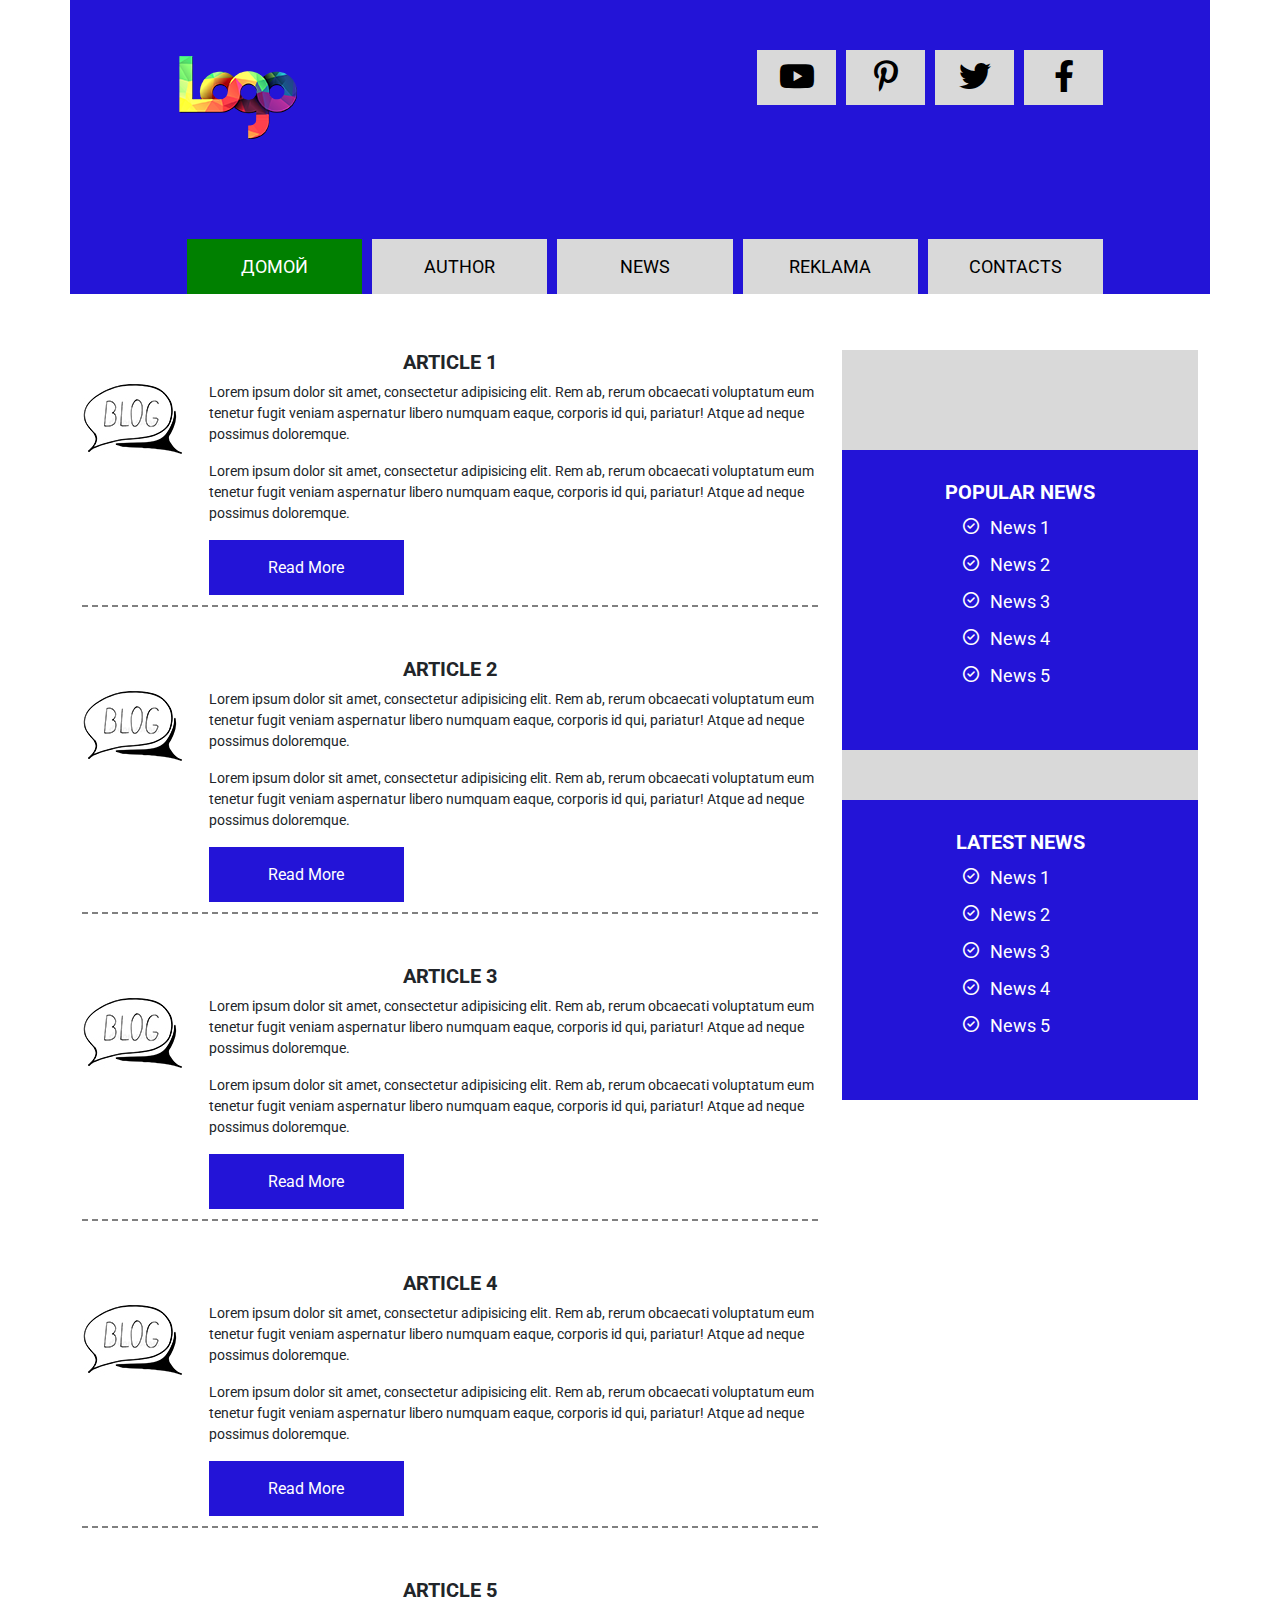
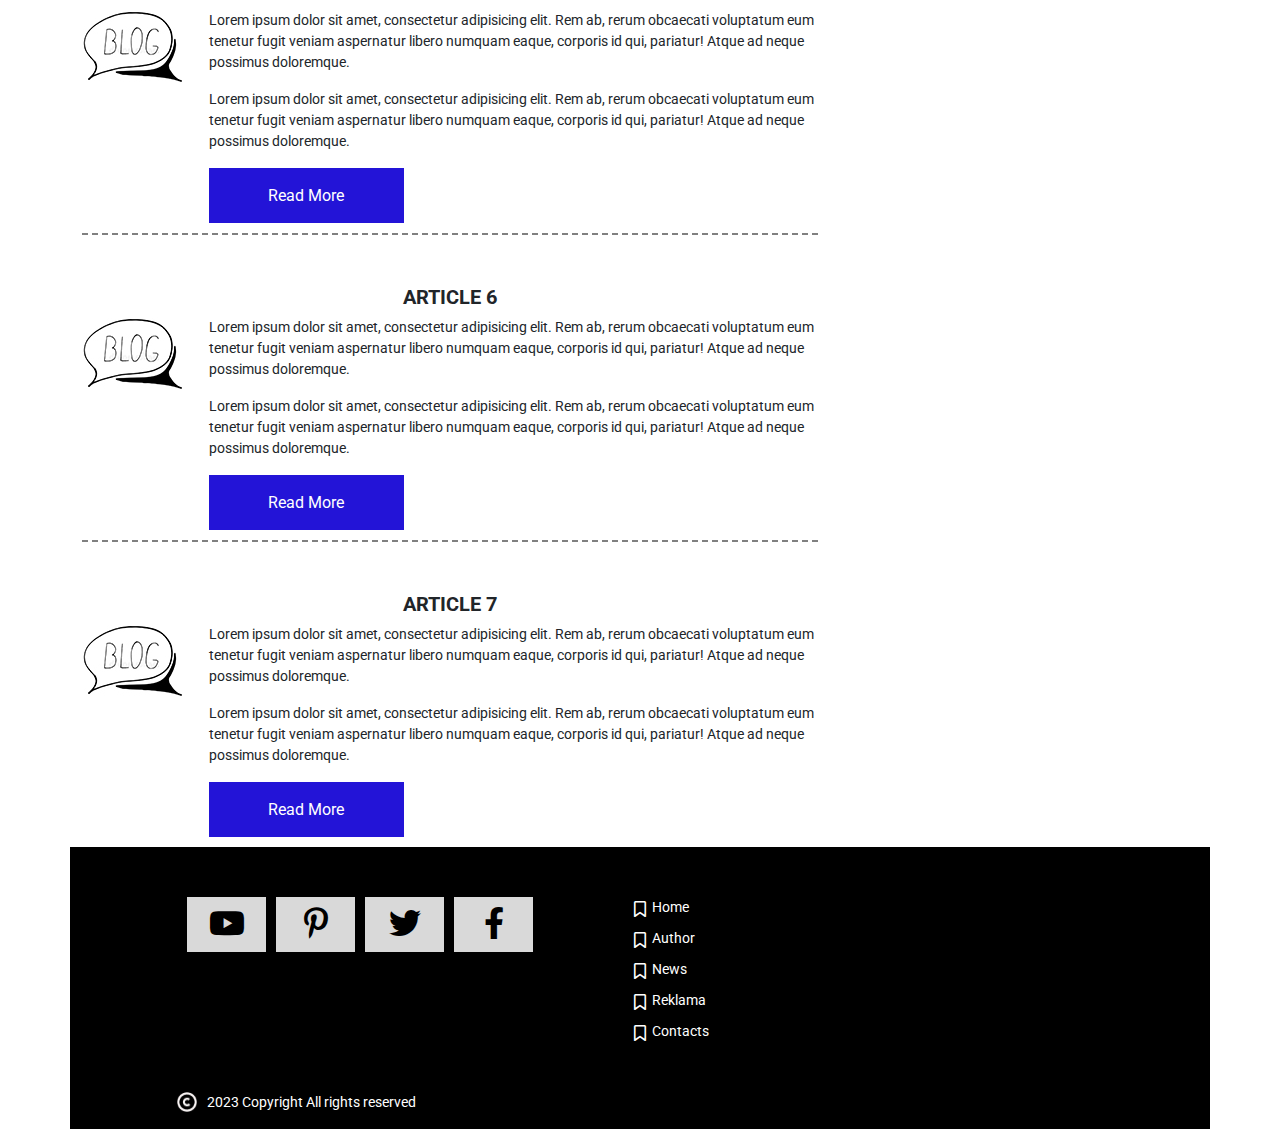
<file: index.html>
<!DOCTYPE html>
<html lang="en">
<head>
	<meta charset="UTF-8">
	<meta name="viewport" content="width=device-width, initial-scale=1.0">
	<title>Document</title>
	<link rel="stylesheet" href="libs/bootstrap/css/bootstrap.css">
	<link rel="stylesheet" href="libs/fontawesome/css/all.css">
	<link rel="preconnect" href="https://fonts.googleapis.com">
    <link rel="preconnect" href="https://fonts.gstatic.com" crossorigin>
    <link href="https://fonts.googleapis.com/css2?family=Roboto:wght@400;700&display=swap" rel="stylesheet">
	<link rel="stylesheet" href="css/style.css">
</head>
<body>
	<header>
		<div class="up">
			<i class="fa-sharp fa-solid fa-chevron-up"></i>
		</div>
		<div class="container headerfon">
			<div class="row">
				<div class="col-md-2 offset-md-1 offset-sm-1">
					<div class="logo">
						<img src="img/logo.png" alt="">
					</div>
				</div>
				<div class="col-md-4 offset-md-4 offset-sm-1">
					<div class="soc-icons">
						<a href="#"><i class="fa-brands fa-youtube"></i></a>
						<a href="#"><i class="fa-brands fa-pinterest-p"></i></a>
						<a href="#"><i class="fa-brands fa-twitter"></i></a>
						<a href="#"><i class="fa-brands fa-facebook-f"></i></a>
					</div>
				</div>
			</div>
			<div class="row">
				<div class="col-md-10 offset-md-1">
					<ul class="header-menu">
						<li class="active"><a href="index.html">Домой</a></li>
						<li><a href="author.html">Author</a></li>
						<li><a href="#">News</a></li>
						<li><a href="#">Reklama</a></li>
						<li><a href="#">Contacts</a></li>
					</ul>
				</div>
			</div>
		</div>
	</header>
	<main>
		<div class="container">
			<div class="row">
				<div class="col-md-8">
					<article>
						<h2 class="post-title">Article 1</h2>
						<div class="row">
							<div class="col-md-2">
								<img src="img/miniatura.jpg" alt="">
							</div>
							<div class="col-md-10">
								<p class="post">
									Lorem ipsum dolor sit amet, consectetur adipisicing elit. Rem ab, rerum obcaecati voluptatum eum tenetur fugit veniam aspernatur libero numquam eaque, corporis id qui, pariatur! Atque ad neque possimus doloremque.
								</p>
								<p class="post">
									Lorem ipsum dolor sit amet, consectetur adipisicing elit. Rem ab, rerum obcaecati voluptatum eum tenetur fugit veniam aspernatur libero numquam eaque, corporis id qui, pariatur! Atque ad neque possimus doloremque.
								</p>
								<a href="#" class="readmore">Read more</a>
							</div>
						</div>
					</article>
					<article>
						<h2 class="post-title">Article 2</h2>
						<div class="row">
							<div class="col-md-2">
								<img src="img/miniatura.jpg" alt="">
							</div>
							<div class="col-md-10">
								<p class="post">
									Lorem ipsum dolor sit amet, consectetur adipisicing elit. Rem ab, rerum obcaecati voluptatum eum tenetur fugit veniam aspernatur libero numquam eaque, corporis id qui, pariatur! Atque ad neque possimus doloremque.
								</p>
								<p class="post">
									Lorem ipsum dolor sit amet, consectetur adipisicing elit. Rem ab, rerum obcaecati voluptatum eum tenetur fugit veniam aspernatur libero numquam eaque, corporis id qui, pariatur! Atque ad neque possimus doloremque.
								</p>
								<a href="#" class="readmore">Read more</a>
							</div>
						</div>
					</article>
					<article>
						<h2 class="post-title">Article 3</h2>
						<div class="row">
							<div class="col-md-2">
								<img src="img/miniatura.jpg" alt="">
							</div>
							<div class="col-md-10">
								<p class="post">
									Lorem ipsum dolor sit amet, consectetur adipisicing elit. Rem ab, rerum obcaecati voluptatum eum tenetur fugit veniam aspernatur libero numquam eaque, corporis id qui, pariatur! Atque ad neque possimus doloremque.
								</p>
								<p class="post">
									Lorem ipsum dolor sit amet, consectetur adipisicing elit. Rem ab, rerum obcaecati voluptatum eum tenetur fugit veniam aspernatur libero numquam eaque, corporis id qui, pariatur! Atque ad neque possimus doloremque.
								</p>
								<a href="#" class="readmore">Read more</a>
							</div>
						</div>
					</article>
					<article>
						<h2 class="post-title">Article 4</h2>
						<div class="row">
							<div class="col-md-2">
								<img src="img/miniatura.jpg" alt="">
							</div>
							<div class="col-md-10">
								<p class="post">
									Lorem ipsum dolor sit amet, consectetur adipisicing elit. Rem ab, rerum obcaecati voluptatum eum tenetur fugit veniam aspernatur libero numquam eaque, corporis id qui, pariatur! Atque ad neque possimus doloremque.
								</p>
								<p class="post">
									Lorem ipsum dolor sit amet, consectetur adipisicing elit. Rem ab, rerum obcaecati voluptatum eum tenetur fugit veniam aspernatur libero numquam eaque, corporis id qui, pariatur! Atque ad neque possimus doloremque.
								</p>
								<a href="#" class="readmore">Read more</a>
							</div>
						</div>
					</article>
					<article>
						<h2 class="post-title">Article 5</h2>
						<div class="row">
							<div class="col-md-2">
								<img src="img/miniatura.jpg" alt="">
							</div>
							<div class="col-md-10">
								<p class="post">
									Lorem ipsum dolor sit amet, consectetur adipisicing elit. Rem ab, rerum obcaecati voluptatum eum tenetur fugit veniam aspernatur libero numquam eaque, corporis id qui, pariatur! Atque ad neque possimus doloremque.
								</p>
								<p class="post">
									Lorem ipsum dolor sit amet, consectetur adipisicing elit. Rem ab, rerum obcaecati voluptatum eum tenetur fugit veniam aspernatur libero numquam eaque, corporis id qui, pariatur! Atque ad neque possimus doloremque.
								</p>
								<a href="#" class="readmore">Read more</a>
							</div>
						</div>
					</article>
					<article>
						<h2 class="post-title">Article 6</h2>
						<div class="row">
							<div class="col-md-2">
								<img src="img/miniatura.jpg" alt="">
							</div>
							<div class="col-md-10">
								<p class="post">
									Lorem ipsum dolor sit amet, consectetur adipisicing elit. Rem ab, rerum obcaecati voluptatum eum tenetur fugit veniam aspernatur libero numquam eaque, corporis id qui, pariatur! Atque ad neque possimus doloremque.
								</p>
								<p class="post">
									Lorem ipsum dolor sit amet, consectetur adipisicing elit. Rem ab, rerum obcaecati voluptatum eum tenetur fugit veniam aspernatur libero numquam eaque, corporis id qui, pariatur! Atque ad neque possimus doloremque.
								</p>
								<a href="#" class="readmore">Read more</a>
							</div>
						</div>
					</article>
					<article>
						<h2 class="post-title">Article 7</h2>
						<div class="row">
							<div class="col-md-2">
								<img src="img/miniatura.jpg" alt="">
							</div>
							<div class="col-md-10">
								<p class="post">
									Lorem ipsum dolor sit amet, consectetur adipisicing elit. Rem ab, rerum obcaecati voluptatum eum tenetur fugit veniam aspernatur libero numquam eaque, corporis id qui, pariatur! Atque ad neque possimus doloremque.
								</p>
								<p class="post">
									Lorem ipsum dolor sit amet, consectetur adipisicing elit. Rem ab, rerum obcaecati voluptatum eum tenetur fugit veniam aspernatur libero numquam eaque, corporis id qui, pariatur! Atque ad neque possimus doloremque.
								</p>
								<a href="#" class="readmore">Read more</a>
							</div>
						</div>
					</article>
				</div>
				<div class="col-md-4">
					<aside>
						<div class="widget">
							<h3 class="widget-title">Popular news</h3>
							<ul class="widget-list">
								<li><a href="#">News 1</a></li>
								<li><a href="#">News 2</a></li>
								<li><a href="#">News 3</a></li>
								<li><a href="#">News 4</a></li>
								<li><a href="#">News 5</a></li>
							</ul>
						</div>
						<div class="widget">
							<h3 class="widget-title">Latest news</h3>
							<ul class="widget-list">
								<li><a href="#">News 1</a></li>
								<li><a href="#">News 2</a></li>
								<li><a href="#">News 3</a></li>
								<li><a href="#">News 4</a></li>
								<li><a href="#">News 5</a></li>
							</ul>
						</div>
					</aside>
				</div>
			</div>
		</div>
	</main>
	<footer>
		<div class="container footerfon">
			<div class="row">
				<div class="col-md-4 offset-md-1 offset-sm-1">
					<div class="soc-icons">
						<a href="#"><i class="fa-brands fa-youtube"></i></a>
						<a href="#"><i class="fa-brands fa-pinterest-p"></i></a>
						<a href="#"><i class="fa-brands fa-twitter"></i></a>
						<a href="#"><i class="fa-brands fa-facebook-f"></i></a>
					</div>
				</div>
				<div class="col-md-3 offset-md-1 offset-sm-3">
					<ul class="footer-menu">
						<li><a href="#">Home</a></li>
						<li><a href="#">Author</a></li>
						<li><a href="#">News</a></li>
						<li><a href="#">Reklama</a></li>
						<li><a href="#">Contacts</a></li>
					</ul>
				</div>
			</div>
			<div class="row">
				<div class="col-md-5 offset-md-1 offset-sm-1">
					<div class="copy-img">
						<img src="img/copy.png" alt="">
						<p class="copy"> 2023 Copyright All rights reserved</p>
					</div>
					
				</div>
			</div>
		</div>
	</footer>
	<script src="js/script.js"></script>
</body>
</html>
</file>
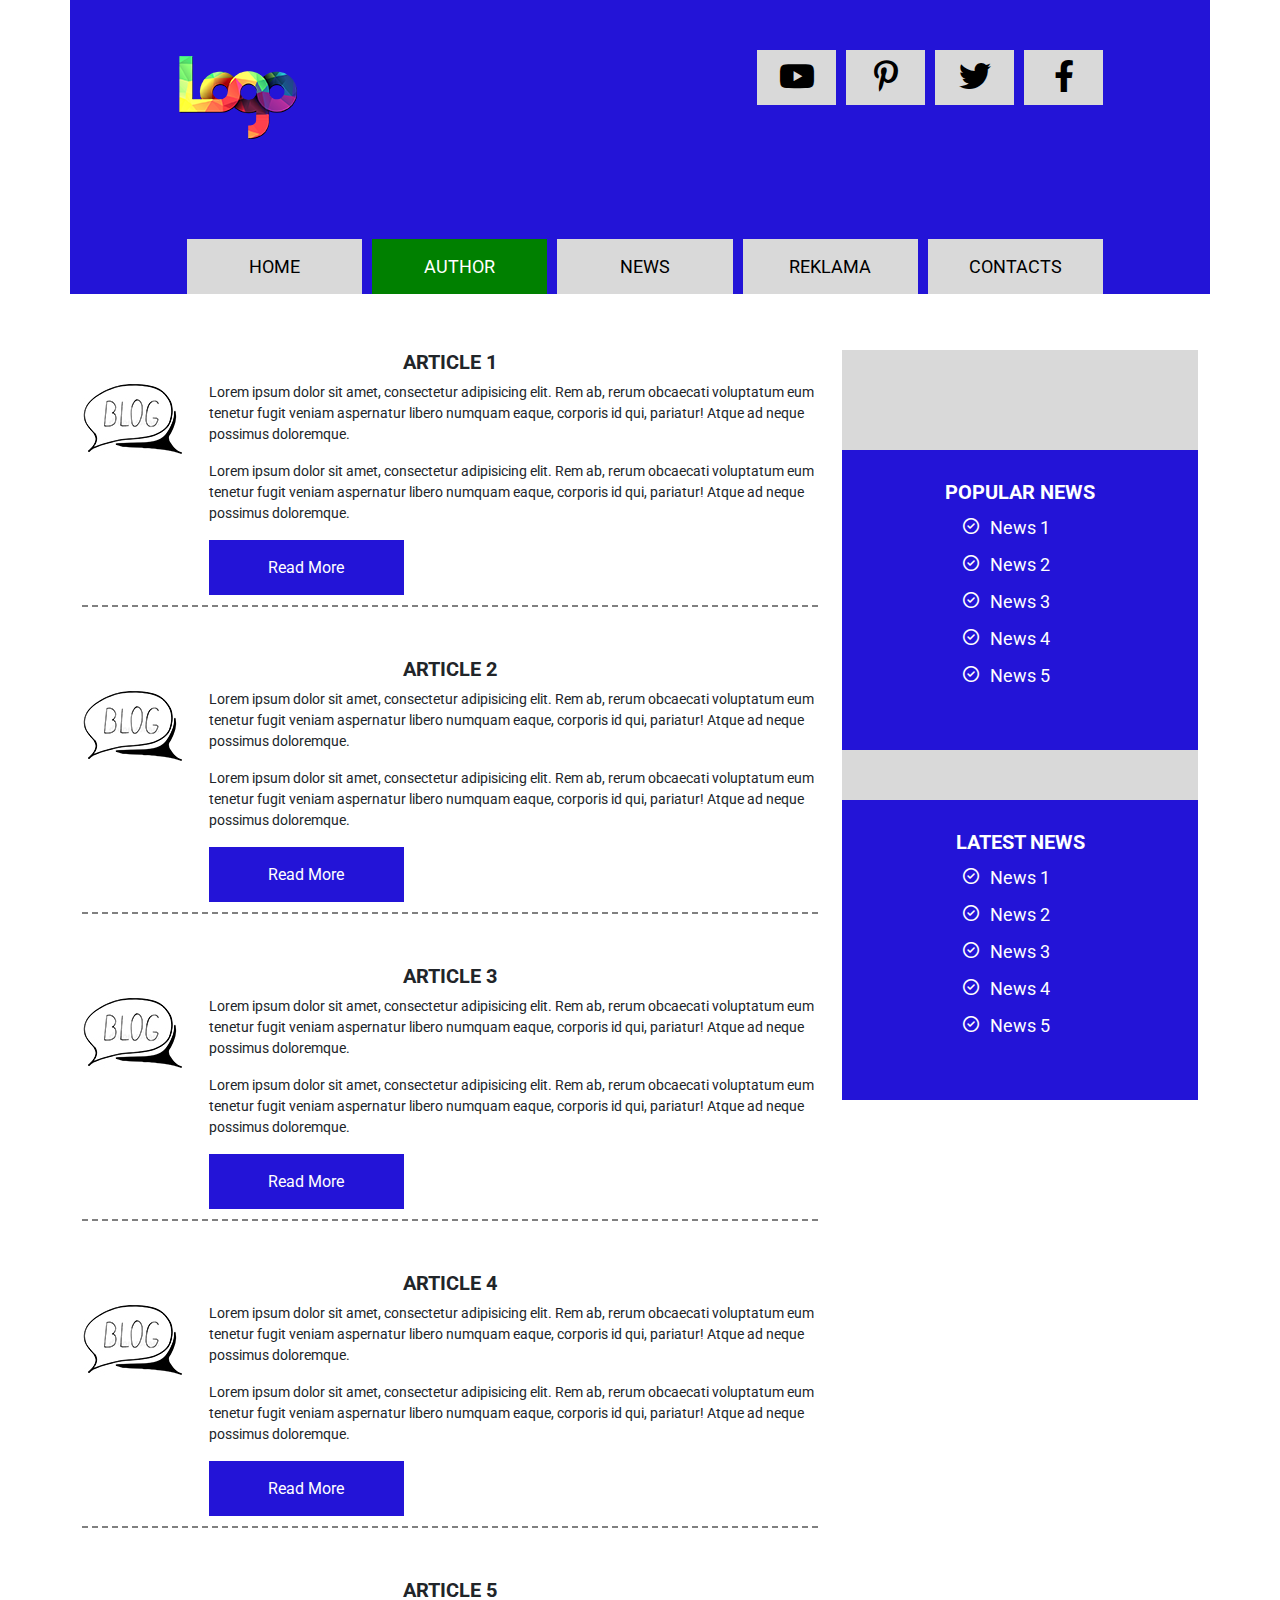
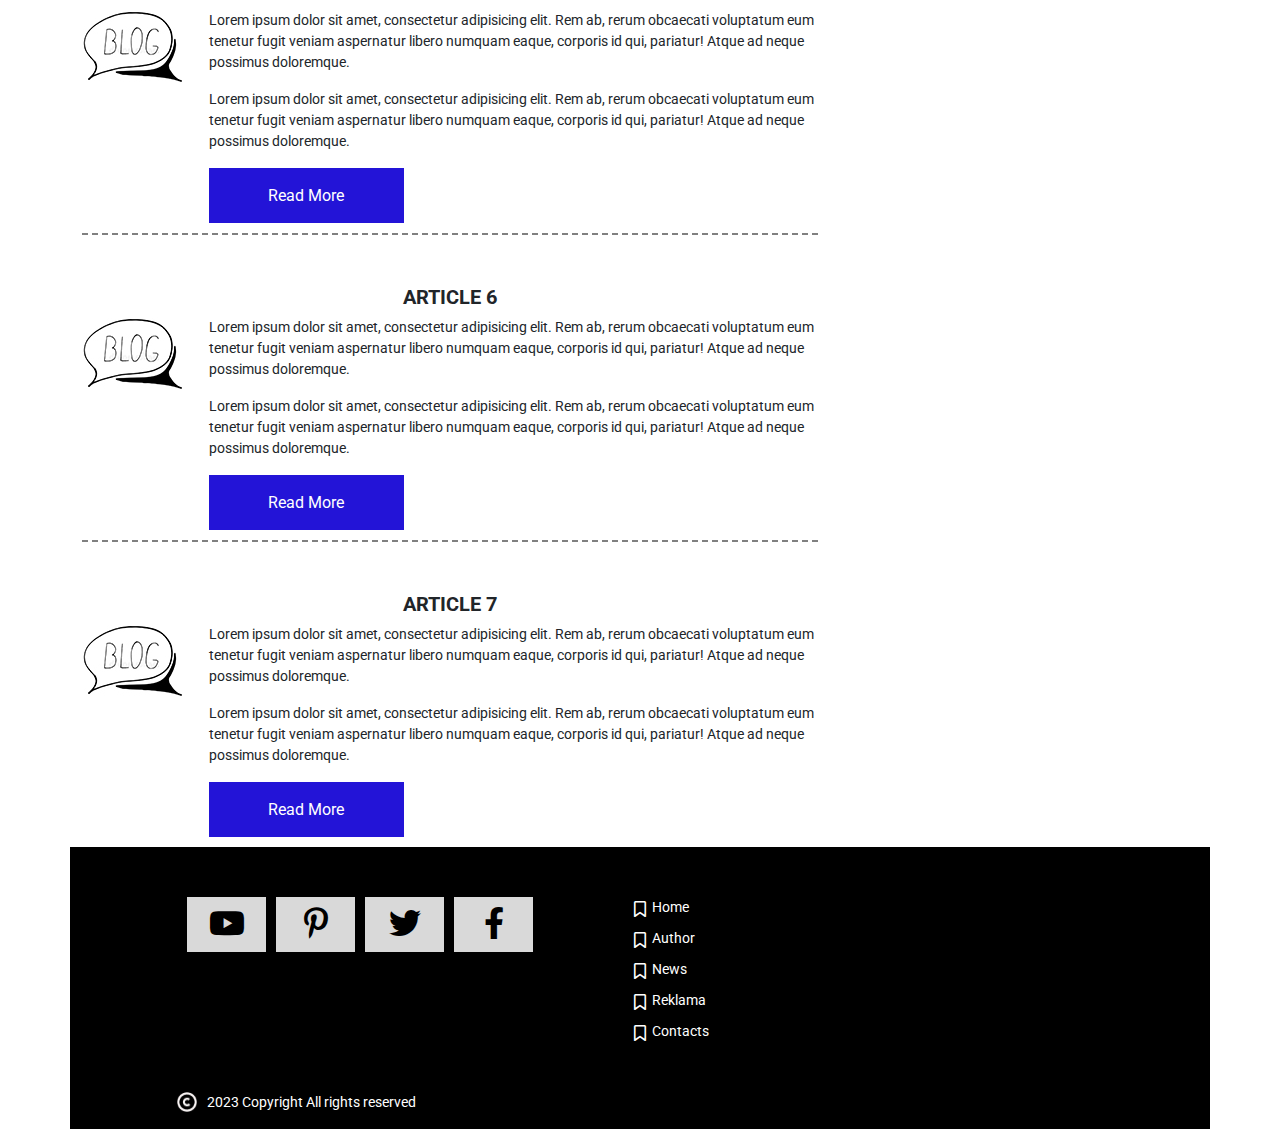
<file: author.html>
<!DOCTYPE html>
<html lang="en">
<head>
	<meta charset="UTF-8">
	<meta name="viewport" content="width=device-width, initial-scale=1.0">
	<title>Document</title>
	<link rel="stylesheet" href="libs/bootstrap/css/bootstrap.css">
	<link rel="stylesheet" href="libs/fontawesome/css/all.css">
	<link rel="preconnect" href="https://fonts.googleapis.com">
    <link rel="preconnect" href="https://fonts.gstatic.com" crossorigin>
    <link href="https://fonts.googleapis.com/css2?family=Roboto:wght@400;700&display=swap" rel="stylesheet">
	<link rel="stylesheet" href="css/style.css">
</head>
<body>
	<header>
		<div class="up">
			<i class="fa-sharp fa-solid fa-chevron-up"></i>
		</div>
		<div class="container headerfon">
			<div class="row">
				<div class="col-md-2 offset-md-1">
					<div class="logo">
						<img src="img/logo.png" alt="">
					</div>
				</div>
				<div class="col-md-4 offset-md-4">
					<div class="soc-icons">
						<a href="#"><i class="fa-brands fa-youtube"></i></a>
						<a href="#"><i class="fa-brands fa-pinterest-p"></i></a>
						<a href="#"><i class="fa-brands fa-twitter"></i></a>
						<a href="#"><i class="fa-brands fa-facebook-f"></i></a>
					</div>
				</div>
			</div>
			<div class="row">
				<div class="col-md-10 offset-md-1">
					<ul class="header-menu">
						<li><a href="index.html">Home</a></li>
						<li class="active"><a href="author.html">Author</a></li>
						<li><a href="#">News</a></li>
						<li><a href="#">Reklama</a></li>
						<li><a href="#">Contacts</a></li>
					</ul>
				</div>
			</div>
		</div>
	</header>
	<main>
		<div class="container">
			<div class="row">
				<div class="col-md-8">
					<article>
						<h2 class="post-title">Article 1</h2>
						<div class="row">
							<div class="col-md-2">
								<img src="img/miniatura.jpg" alt="">
							</div>
							<div class="col-md-10">
								<p class="post">
									Lorem ipsum dolor sit amet, consectetur adipisicing elit. Rem ab, rerum obcaecati voluptatum eum tenetur fugit veniam aspernatur libero numquam eaque, corporis id qui, pariatur! Atque ad neque possimus doloremque.
								</p>
								<p class="post">
									Lorem ipsum dolor sit amet, consectetur adipisicing elit. Rem ab, rerum obcaecati voluptatum eum tenetur fugit veniam aspernatur libero numquam eaque, corporis id qui, pariatur! Atque ad neque possimus doloremque.
								</p>
								<a href="#" class="readmore">Read more</a>
							</div>
						</div>
					</article>
					<article>
						<h2 class="post-title">Article 2</h2>
						<div class="row">
							<div class="col-md-2">
								<img src="img/miniatura.jpg" alt="">
							</div>
							<div class="col-md-10">
								<p class="post">
									Lorem ipsum dolor sit amet, consectetur adipisicing elit. Rem ab, rerum obcaecati voluptatum eum tenetur fugit veniam aspernatur libero numquam eaque, corporis id qui, pariatur! Atque ad neque possimus doloremque.
								</p>
								<p class="post">
									Lorem ipsum dolor sit amet, consectetur adipisicing elit. Rem ab, rerum obcaecati voluptatum eum tenetur fugit veniam aspernatur libero numquam eaque, corporis id qui, pariatur! Atque ad neque possimus doloremque.
								</p>
								<a href="#" class="readmore">Read more</a>
							</div>
						</div>
					</article>
					<article>
						<h2 class="post-title">Article 3</h2>
						<div class="row">
							<div class="col-md-2">
								<img src="img/miniatura.jpg" alt="">
							</div>
							<div class="col-md-10">
								<p class="post">
									Lorem ipsum dolor sit amet, consectetur adipisicing elit. Rem ab, rerum obcaecati voluptatum eum tenetur fugit veniam aspernatur libero numquam eaque, corporis id qui, pariatur! Atque ad neque possimus doloremque.
								</p>
								<p class="post">
									Lorem ipsum dolor sit amet, consectetur adipisicing elit. Rem ab, rerum obcaecati voluptatum eum tenetur fugit veniam aspernatur libero numquam eaque, corporis id qui, pariatur! Atque ad neque possimus doloremque.
								</p>
								<a href="#" class="readmore">Read more</a>
							</div>
						</div>
					</article>
					<article>
						<h2 class="post-title">Article 4</h2>
						<div class="row">
							<div class="col-md-2">
								<img src="img/miniatura.jpg" alt="">
							</div>
							<div class="col-md-10">
								<p class="post">
									Lorem ipsum dolor sit amet, consectetur adipisicing elit. Rem ab, rerum obcaecati voluptatum eum tenetur fugit veniam aspernatur libero numquam eaque, corporis id qui, pariatur! Atque ad neque possimus doloremque.
								</p>
								<p class="post">
									Lorem ipsum dolor sit amet, consectetur adipisicing elit. Rem ab, rerum obcaecati voluptatum eum tenetur fugit veniam aspernatur libero numquam eaque, corporis id qui, pariatur! Atque ad neque possimus doloremque.
								</p>
								<a href="#" class="readmore">Read more</a>
							</div>
						</div>
					</article>
					<article>
						<h2 class="post-title">Article 5</h2>
						<div class="row">
							<div class="col-md-2">
								<img src="img/miniatura.jpg" alt="">
							</div>
							<div class="col-md-10">
								<p class="post">
									Lorem ipsum dolor sit amet, consectetur adipisicing elit. Rem ab, rerum obcaecati voluptatum eum tenetur fugit veniam aspernatur libero numquam eaque, corporis id qui, pariatur! Atque ad neque possimus doloremque.
								</p>
								<p class="post">
									Lorem ipsum dolor sit amet, consectetur adipisicing elit. Rem ab, rerum obcaecati voluptatum eum tenetur fugit veniam aspernatur libero numquam eaque, corporis id qui, pariatur! Atque ad neque possimus doloremque.
								</p>
								<a href="#" class="readmore">Read more</a>
							</div>
						</div>
					</article>
					<article>
						<h2 class="post-title">Article 6</h2>
						<div class="row">
							<div class="col-md-2">
								<img src="img/miniatura.jpg" alt="">
							</div>
							<div class="col-md-10">
								<p class="post">
									Lorem ipsum dolor sit amet, consectetur adipisicing elit. Rem ab, rerum obcaecati voluptatum eum tenetur fugit veniam aspernatur libero numquam eaque, corporis id qui, pariatur! Atque ad neque possimus doloremque.
								</p>
								<p class="post">
									Lorem ipsum dolor sit amet, consectetur adipisicing elit. Rem ab, rerum obcaecati voluptatum eum tenetur fugit veniam aspernatur libero numquam eaque, corporis id qui, pariatur! Atque ad neque possimus doloremque.
								</p>
								<a href="#" class="readmore">Read more</a>
							</div>
						</div>
					</article>
					<article>
						<h2 class="post-title">Article 7</h2>
						<div class="row">
							<div class="col-md-2">
								<img src="img/miniatura.jpg" alt="">
							</div>
							<div class="col-md-10">
								<p class="post">
									Lorem ipsum dolor sit amet, consectetur adipisicing elit. Rem ab, rerum obcaecati voluptatum eum tenetur fugit veniam aspernatur libero numquam eaque, corporis id qui, pariatur! Atque ad neque possimus doloremque.
								</p>
								<p class="post">
									Lorem ipsum dolor sit amet, consectetur adipisicing elit. Rem ab, rerum obcaecati voluptatum eum tenetur fugit veniam aspernatur libero numquam eaque, corporis id qui, pariatur! Atque ad neque possimus doloremque.
								</p>
								<a href="#" class="readmore">Read more</a>
							</div>
						</div>
					</article>
				</div>
				<div class="col-md-4">
					<aside>
						<div class="widget">
							<h3 class="widget-title">Popular news</h3>
							<ul class="widget-list">
								<li><a href="#">News 1</a></li>
								<li><a href="#">News 2</a></li>
								<li><a href="#">News 3</a></li>
								<li><a href="#">News 4</a></li>
								<li><a href="#">News 5</a></li>
							</ul>
						</div>
						<div class="widget">
							<h3 class="widget-title">Latest news</h3>
							<ul class="widget-list">
								<li><a href="#">News 1</a></li>
								<li><a href="#">News 2</a></li>
								<li><a href="#">News 3</a></li>
								<li><a href="#">News 4</a></li>
								<li><a href="#">News 5</a></li>
							</ul>
						</div>
					</aside>
				</div>
			</div>
		</div>
	</main>
	<footer>
		<div class="container footerfon">
			<div class="row">
				<div class="col-md-4 offset-md-1">
					<div class="soc-icons">
						<a href="#"><i class="fa-brands fa-youtube"></i></a>
						<a href="#"><i class="fa-brands fa-pinterest-p"></i></a>
						<a href="#"><i class="fa-brands fa-twitter"></i></a>
						<a href="#"><i class="fa-brands fa-facebook-f"></i></a>
					</div>
				</div>
				<div class="col-md-3 offset-md-1">
					<ul class="footer-menu">
						<li><a href="#">Home</a></li>
						<li><a href="#">Author</a></li>
						<li><a href="#">News</a></li>
						<li><a href="#">Reklama</a></li>
						<li><a href="#">Contacts</a></li>
					</ul>
				</div>
			</div>
			<div class="row">
				<div class="col-md-5 offset-md-1">
					<div class="copy-img">
						<img src="img/copy.png" alt="">
						<p class="copy"> 2023 Copyright All rights reserved</p>
					</div>
					
				</div>
			</div>
		</div>
	</footer>
	<script src="js/script.js"></script>
</body>
</html>
</file>
<file: css/style.css>
* {
	padding: 0;
	margin: 0;
	box-sizing: border-box;
}
:root {
	--bgcolor: #2314D7;
	--fon: #d9d9d9;
}

body {
	overflow-x: hidden;
	min-width: 320px;
	font-family: 'Roboto', sans-serif;
}

a {
	display: block;
}
ul, ol {
	margin: 0;
	padding: 0;
	list-style: none;
}

img {
	max-width: 100%;
	height: auto;
}
/*HEADER*/
header {
	min-height: 300px;
}
.headerfon {
	background: var(--bgcolor);
}
.logo {
	margin-top: 50px;
}
.soc-icons {
	margin-top: 50px;
	display: flex;
	justify-content: flex-start;
}
.soc-icons a {
	width: 80px;
	height: 55px;
	background-color: var(--fon);
	margin-left: 10px;
	text-align: center;
	line-height: 65px;
	transition: transform .25s ease;
}
.soc-icons a:hover {
	transform: translateY(-10px);
}
.soc-icons a i {
	color: #000;
	font-size: 32px;
}
ul.header-menu li.active {
	background-color: green;
	
}
ul.header-menu li.active a {
	color: #fff;
}
ul.header-menu {
	display: flex;
	margin-top: 100px;
	justify-content: space-between;
}
ul.header-menu li {
	width: 190px;
	height: 55px;
	background-color: var(--fon);
	display: flex;
	justify-content: center;
	align-items: center;
	transition: opacity .25s ease;
}
ul.header-menu li a {
	color: #000;
	text-decoration: none;
	text-transform: uppercase;
	font-weight: 400;
	font-size: 18px;
	
}
ul.header-menu li:hover {
	opacity: 0.5;
}
/*CONTENT*/
main {
	margin-top: 50px;
}
h2.post-title {
	text-align: center;
	text-transform: uppercase;
	font-weight: 700;
	font-size: 20px;
}
p.post {
	font-size: 14px;
}
a.readmore {
	width: 195px;
	height: 55px;
	background-color: var(--bgcolor);
	text-transform: capitalize;
	color: #fff;
	text-decoration: none;
	text-align: center;
	line-height: 55px;
}
a.readmore:hover {
	text-decoration: underline;
}
article + article {
	margin-top: 50px;
}
article {
	border-bottom: 2px dashed grey;
	padding-bottom: 10px;
}
article:last-child {
	border-bottom: none;
}
/*SIDEBAR*/
aside {
	background-color: var(--fon);
	padding-top: 100px;

}
.widget {
	height: 300px;
	background-color: var(--bgcolor);
	padding-top: 30px;
}
.widget + .widget {
	margin-top: 50px;
}
h3.widget-title {
	color: #fff;
	font-weight: 700;
	font-size: 20px;
	text-transform: uppercase;
	text-align: center;
}
ul.widget-list {
	text-align: center;
}
ul.widget-list li a {
	color: #fff;
	font-size: 18px;
	text-decoration: none;
}
ul.widget-list li {
	margin-top: 10px;
	position: relative;
}
ul.widget-list li::before {
	content:'\f058';
	position: absolute;
	top: 0;
	left: 38%;
	font-family: 'Font Awesome 5 Free';
	color: #fff;
}
ul.widget-list li a:hover {
	text-decoration: underline;
}
/*FOOTER*/
footer {
	min-height: 300px;

}
.footerfon {
	background-color: #000;

}
ul.footer-menu {
	margin-top: 50px;
}
ul.footer-menu li a {
	color: #fff;
	text-decoration: none;
	font-size: 14px;
}
ul.footer-menu li {
	margin-top: 10px;
	position: relative;
}
ul.footer-menu li::before {
	content:'\f02e';
	position: absolute;
	top: 0;
	left: -7%;
	font-family: 'Font Awesome 5 Free';
	color: #fff;
}
.copy-img {
	margin-top: 50px;
	display: flex;
}
.copy-img img {
	width: 20px;
	height: 20px;
	margin-right: 10px;
}
p.copy {
	color: #fff;
	font-size: 14px;
}
/*BUTTON UP*/
.up {
	position: fixed;
	bottom: 10px;
	right: 10px;
	width: 50px;
	height: 50px;
	background-color: var(--bgcolor);
	border-radius: 8px;
	justify-content: center;
	align-items: center;
	display: none;
}
.up i {
	color: #fff;
}
.shown {
	display: flex;
}
/*MEDIA QUERRIES*/
@media screen and (max-width: 1400px){
	ul.header-menu li {
		margin-left: 10px;
	}
	ul.widget-list li::before {
		left: 34%;
	}
}
@media screen and (max-width: 992px) {
    .soc-icons a i {
    	font-size: 22px;
    	
    }
    .soc-icons a {
    	height: 50px;
    	line-height: 50px;
    }
    ul.header-menu li a {
    	font-size: 16px;
    }
    ul.footer-menu li::before {
    	left: -10%;
    }
}

@media screen and (max-width: 768px) {
	.container, .container-fluid, .container-xxl, .container-xl, .container-lg, .container-md, .container-sm {
		padding: 0;
	}
	ul.footer-menu li::before {
    	left: -3%;
    }
    ul.header-menu {
    	margin-right: 10px;
    }
}
@media screen and (max-width: 576px) {
	.logo {
		margin-left: 50px;
	}
	.soc-icons {
		margin-left: 50px;
	}
	article {
		padding-left: 10px;
		padding-right: 10px;
	}
	ul.footer-menu {
		margin-left: 70px;
	}
	.copy-img {
		margin-left: 70px;
	}
}
@media screen and (max-width: 500px) {
  ul.header-menu {
  	flex-direction: column;
  	margin-left: -10px;
  }
   ul.header-menu li {
   	width: 100%;
   	margin-top: 5px;
   }
   a.readmore {
   	width: 140px;
   	height: 45px;
   	line-height: 45px;
   }
}
@media screen and (max-width: 400px) {
	.soc-icons {
		margin-left: 15px;
	}
	.soc-icons a {
		width: 60px;
		height: 40px;
		line-height: 40px;
	}
	ul.footer-menu li::before {
		left: -5%;
	}
	article {
		padding-left: 15px;
		padding-right: 15px;
	}
}
</file>
